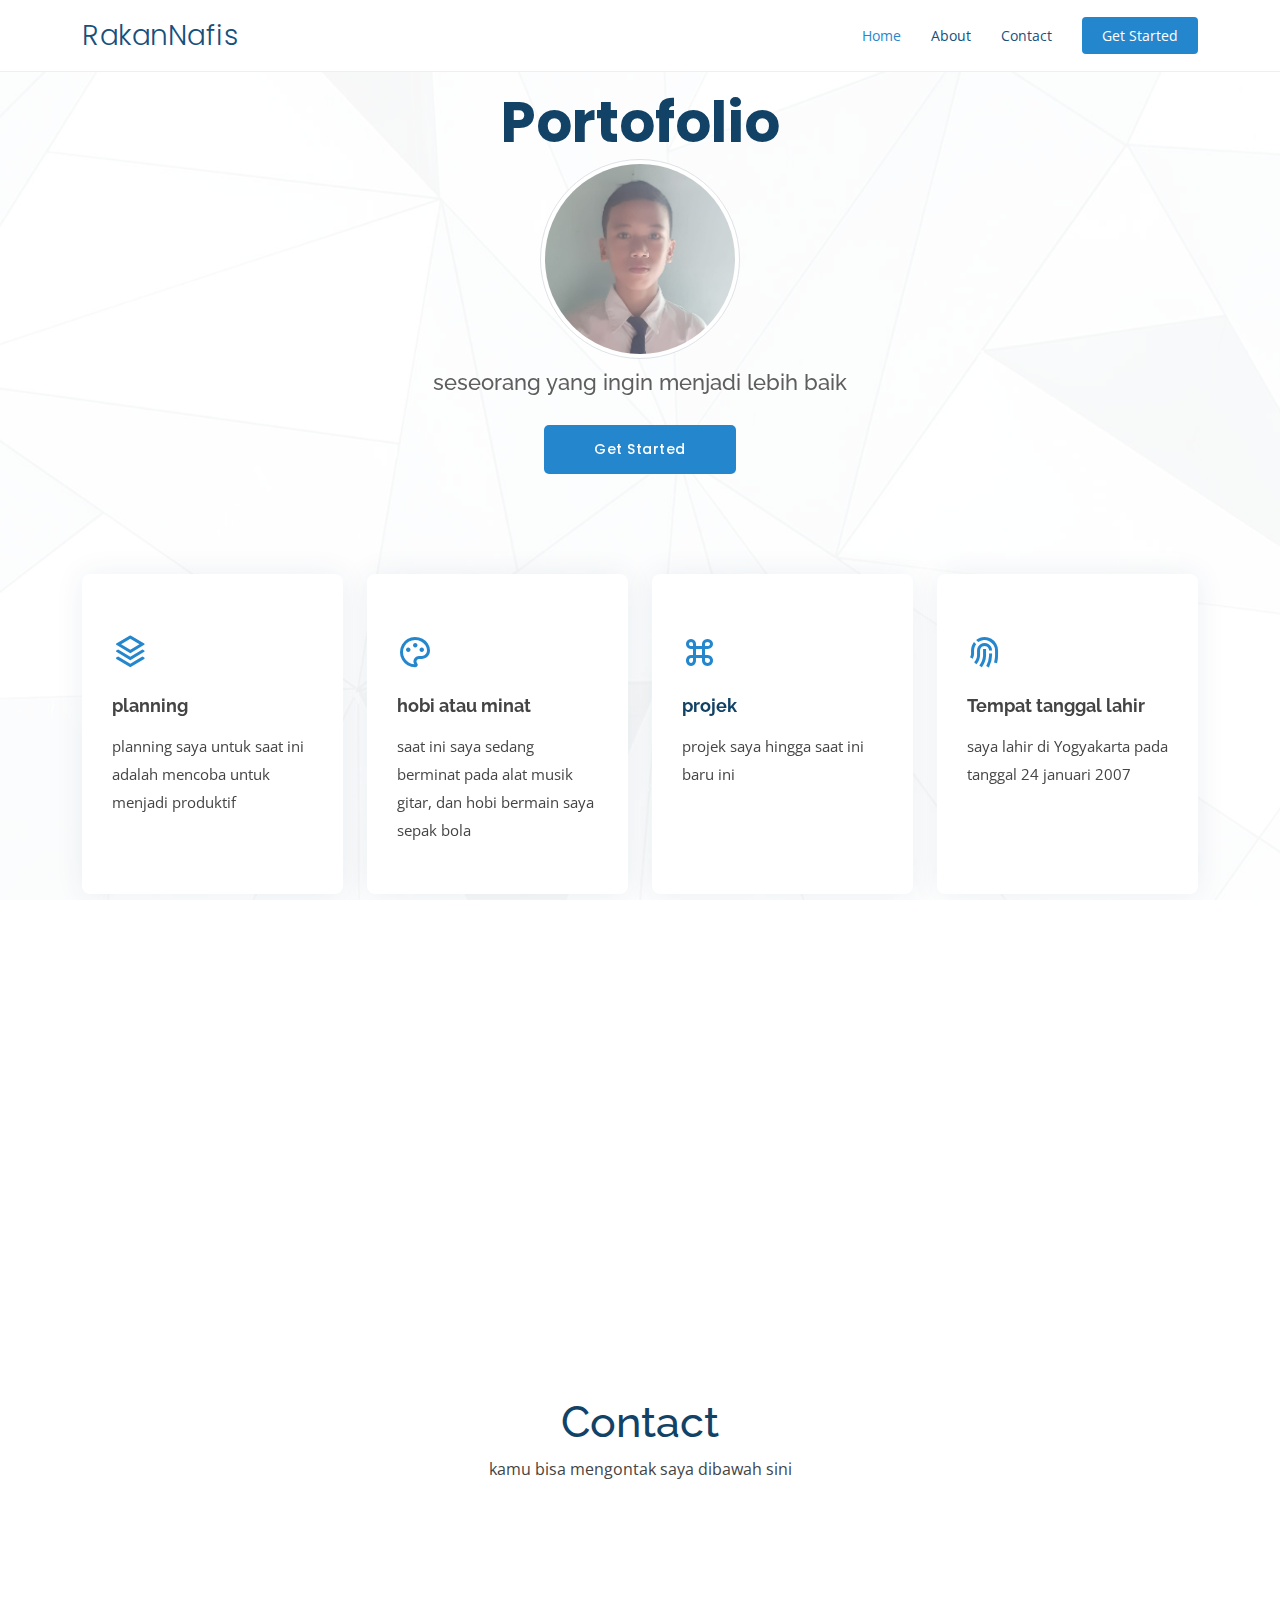
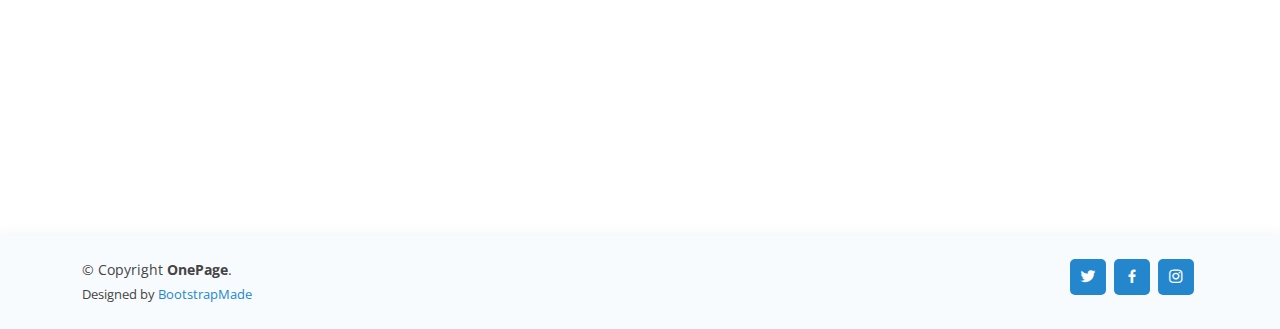
<file: index.html>
<!DOCTYPE html>
<html lang="en">

<head>
  <meta charset="utf-8">
  <meta content="width=device-width, initial-scale=1.0" name="viewport">

  <title>OnePage Bootstrap Template - Index</title>
  <meta content="" name="description">
  <meta content="" name="keywords">

  <!-- Favicons -->
  <link href="assets/img/favicon.png" rel="icon">
  <link href="assets/img/apple-touch-icon.png" rel="apple-touch-icon">

  <!-- Google Fonts -->
  <link href="https://fonts.googleapis.com/css?family=Open+Sans:300,300i,400,400i,600,600i,700,700i|Raleway:300,300i,400,400i,500,500i,600,600i,700,700i|Poppins:300,300i,400,400i,500,500i,600,600i,700,700i" rel="stylesheet">

  <!-- Vendor CSS Files -->
  <link href="assets/vendor/aos/aos.css" rel="stylesheet">
  <link href="assets/vendor/bootstrap/css/bootstrap.min.css" rel="stylesheet">
  <link href="assets/vendor/bootstrap-icons/bootstrap-icons.css" rel="stylesheet">
  <link href="assets/vendor/boxicons/css/boxicons.min.css" rel="stylesheet">
  <link href="assets/vendor/glightbox/css/glightbox.min.css" rel="stylesheet">
  <link href="assets/vendor/remixicon/remixicon.css" rel="stylesheet">
  <link href="assets/vendor/swiper/swiper-bundle.min.css" rel="stylesheet">

  <!-- Template Main CSS File -->
  <link href="assets/css/style.css" rel="stylesheet">

  <!-- =======================================================
  * Template Name: OnePage - v4.10.0
  * Template URL: https://bootstrapmade.com/onepage-multipurpose-bootstrap-template/
  * Author: BootstrapMade.com
  * License: https://bootstrapmade.com/license/
  ======================================================== -->
</head>

<body>

  <!-- ======= Header ======= -->
  <header id="header" class="fixed-top">
    <div class="container d-flex align-items-center justify-content-between">

      <h1 class="logo"><a href="index.html">RakanNafis</a></h1>
      <!-- Uncomment below if you prefer to use an image logo -->
      <!-- <a href="index.html" class="logo"><img src="assets/img/logo.png" alt="" class="img-fluid"></a>-->

      <nav id="navbar" class="navbar">
        <ul>
          <li><a class="nav-link scrollto active" href="#hero">Home</a></li>
          <li><a class="nav-link scrollto" href="#about">About</a></li>
          <li><a class="nav-link scrollto" href="#contact">Contact</a></li>
          <li><a class="getstarted scrollto" href="#about">Get Started</a></li>
        </ul>
        <i class="bi bi-list mobile-nav-toggle"></i>
      </nav><!-- .navbar -->

    </div>
  </header><!-- End Header -->

  <!-- ======= Hero Section ======= -->
  <section id="hero" class="d-flex align-items-center">
    <div class="container position-relative" data-aos="fade-up" data-aos-delay="100">
      <div class="row justify-content-center">
        <div class="col-xl-7 col-lg-9 text-center">
          <h1>Portofolio</h1>
          <img src="napis.img" alt="" width="200px" class="rounded-circle img-thumbnail" oncontextmenu="return false">
          <h2>seseorang yang ingin menjadi lebih baik</h2>
        </div>
      </div>
      <div class="text-center">
        <a href="#about" class="btn-get-started scrollto">Get Started</a>
      </div>

      <div class="row icon-boxes">
        <div class="col-md-6 col-lg-3 d-flex align-items-stretch mb-5 mb-lg-0" data-aos="zoom-in" data-aos-delay="200">
          <div class="icon-box">
            <div class="icon"><i class="ri-stack-line"></i></div>
            <h4 class="title">planning </h4>
            <p class="description">planning saya untuk saat ini adalah mencoba untuk menjadi produktif</p>
          </div>
        </div>

        <div class="col-md-6 col-lg-3 d-flex align-items-stretch mb-5 mb-lg-0" data-aos="zoom-in" data-aos-delay="300">
          <div class="icon-box">
            <div class="icon"><i class="ri-palette-line"></i></div>
            <h4 class="title">hobi atau minat</h4>
            <p class="description">saat ini saya sedang berminat pada alat musik gitar, dan hobi bermain saya sepak bola </p>
          </div>
        </div>

        <div class="col-md-6 col-lg-3 d-flex align-items-stretch mb-5 mb-lg-0" data-aos="zoom-in" data-aos-delay="400">
          <div class="icon-box">
            <div class="icon"><i class="ri-command-line"></i></div>
            <h4 class="title"><a href="napistes.000webhostapp.com">projek</a></h4>
            <p class="description">projek saya hingga saat ini baru ini</p>
          </div>
        </div>

        <div class="col-md-6 col-lg-3 d-flex align-items-stretch mb-5 mb-lg-0" data-aos="zoom-in" data-aos-delay="500">
          <div class="icon-box">
            <div class="icon"><i class="ri-fingerprint-line"></i></div>
            <h4 class="title">Tempat tanggal lahir</h4>
            <p class="description">saya lahir di Yogyakarta pada tanggal 24 januari 2007</p>
          </div>
        </div>

      </div>
    </div>
  </section><!-- End Hero -->

  <main id="main">

    <!-- ======= About Section ======= -->
    <section id="about" class="about">
      <div class="container" data-aos="fade-up">

        <div class="section-title">
          <h2>About Me</h2>
          <p>berisi tentang saya dan apapun yang berhubungan dengan saya </p>
        </div>

        <div class="row content">
          <div class="col-lg-6">
            <p>
              Riwayat pendidikan sekolah yang sudah lulus
            </p>
            <ul>
              <li><i class="ri-check-double-line"></i> TK ABA Mekar Insani</li>
              <li><i class="ri-check-double-line"></i> SD Muhamaddiyah Ambarbinangun</li>
              <li><i class="ri-check-double-line"></i> SMP Negeri 7 Yogyakarta</li>
            </ul>
          </div>
          <div class="col-lg-6 pt-4 pt-lg-0">
            <p>
              Nama lengkap saya Rakan Nafis Alwani. bercita cita ingin menjadi seorang pengusaha sukses, saya saat ini hanya ingin membahagiakan kedua orang tua 
            </p>
           
          </div>
        </div>

      </div>
    </section><!-- End About Section -->

    <!-- contact -->
    
    <section id="contact" class="contact">

        <div class="contactnafis">
            <h1>Contact </h1>
            <p>kamu bisa mengontak saya dibawah sini</p>
        </div>

        <div class="container" data-aos="fade-up">
            <div class="col-lg-4">
              <div class="info">
                <div class="address">
                  <i class="bi bi-geo-alt"></i>
                  <h4>Lokasi:</h4>
                  <p>soragan RT 03, ngestiharjo, kasihan, bantul, yogyakarta</p>
                </div>
  
                <div class="email">
                  <i class="bi bi-envelope"></i>
                  <h4>Email:</h4>
                  <p>gantengrakan15@gmail.com</p>
                </div>
  
                <div class="phone">
                  <i class="bi bi-phone"></i>
                  <h4>NO telpon:</h4>
                  <p>0895392167917</p>
                </div>
  
              </div>
  
            </div>
  
            <div class="col-lg-8 mt-5 mt-lg-0">
  
             
  
            </div>
  
          </div>
  
        </div>
      </section>


       <!-- ======= Footer ======= -->
  <footer id="footer">

 

    <div class="container d-md-flex py-4">

      <div class="me-md-auto text-center text-md-start">
        <div class="copyright">
          &copy; Copyright <strong><span>OnePage</span></strong>.
        </div>
        <div class="credits">
          <!-- All the links in the footer should remain intact. -->
          <!-- You can delete the links only if you purchased the pro version. -->
          <!-- Licensing information: https://bootstrapmade.com/license/ -->
          <!-- Purchase the pro version with working PHP/AJAX contact form: https://bootstrapmade.com/onepage-multipurpose-bootstrap-template/ -->
          Designed by <a href="https://bootstrapmade.com/">BootstrapMade</a>
        </div>
      </div>
      <div class="social-links text-center text-md-right pt-3 pt-md-0">
        <a href="#" class="twitter"><i class="bx bxl-twitter"></i></a>
        <a href="https://www.facebook.com/rakan.n.alwani" target="_blank" class="facebook"><i class="bx bxl-facebook"></i></a>
        <a href="https://www.instagram.com/noplikz/?hl=id" target="_blank" class="instagram"><i class="bx bxl-instagram"></i></a>
        
      </div>
    </div>
  </footer><!-- End Footer -->
    

  <div id="preloader"></div>
  <a href="#" class="back-to-top d-flex align-items-center justify-content-center"><i class="bi bi-arrow-up-short"></i></a>

  <!-- Vendor JS Files -->
  <script src="assets/vendor/purecounter/purecounter_vanilla.js"></script>
  <script src="assets/vendor/aos/aos.js"></script>
  <script src="assets/vendor/bootstrap/js/bootstrap.bundle.min.js"></script>
  <script src="assets/vendor/glightbox/js/glightbox.min.js"></script>
  <script src="assets/vendor/isotope-layout/isotope.pkgd.min.js"></script>
  <script src="assets/vendor/swiper/swiper-bundle.min.js"></script>
  <script src="assets/vendor/php-email-form/validate.js"></script>

  <!-- Template Main JS File -->
  <script src="assets/js/main.js"></script>

</body>

</html>
</file>
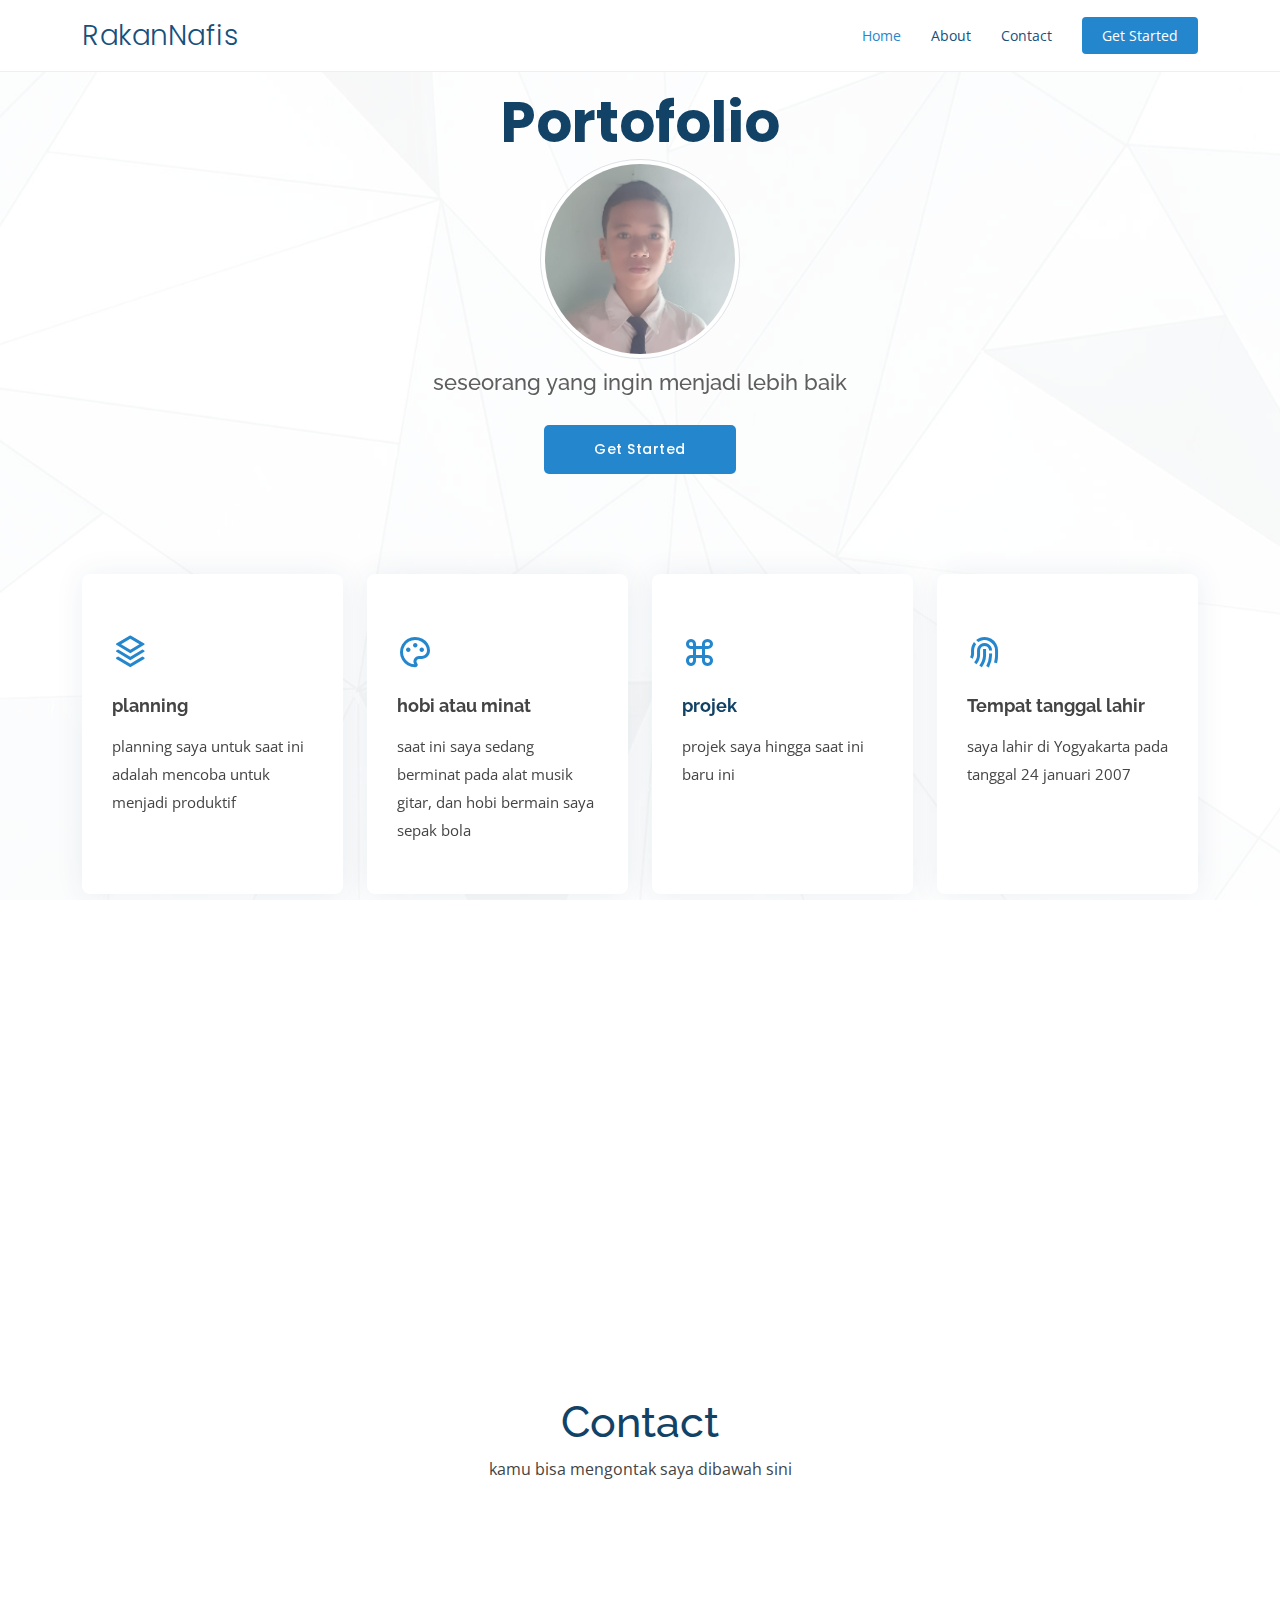
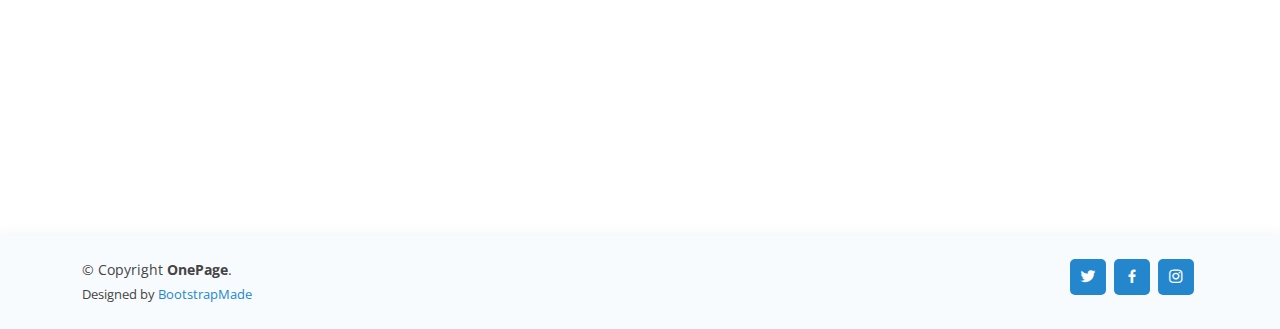
<file: tes.html>
<!DOCTYPE html>
<html lang="en">

<head>
  <meta charset="utf-8">
  <meta content="width=device-width, initial-scale=1.0" name="viewport">

  <title>OnePage Bootstrap Template - Index</title>
  <meta content="" name="description">
  <meta content="" name="keywords">

  <!-- Favicons -->
  <link href="assets/img/favicon.png" rel="icon">
  <link href="assets/img/apple-touch-icon.png" rel="apple-touch-icon">

  <!-- Google Fonts -->
  <link href="https://fonts.googleapis.com/css?family=Open+Sans:300,300i,400,400i,600,600i,700,700i|Raleway:300,300i,400,400i,500,500i,600,600i,700,700i|Poppins:300,300i,400,400i,500,500i,600,600i,700,700i" rel="stylesheet">

  <!-- Vendor CSS Files -->
  <link href="assets/vendor/aos/aos.css" rel="stylesheet">
  <link href="assets/vendor/bootstrap/css/bootstrap.min.css" rel="stylesheet">
  <link href="assets/vendor/bootstrap-icons/bootstrap-icons.css" rel="stylesheet">
  <link href="assets/vendor/boxicons/css/boxicons.min.css" rel="stylesheet">
  <link href="assets/vendor/glightbox/css/glightbox.min.css" rel="stylesheet">
  <link href="assets/vendor/remixicon/remixicon.css" rel="stylesheet">
  <link href="assets/vendor/swiper/swiper-bundle.min.css" rel="stylesheet">

  <!-- Template Main CSS File -->
  <link href="assets/css/style.css" rel="stylesheet">

  <!-- =======================================================
  * Template Name: OnePage - v4.10.0
  * Template URL: https://bootstrapmade.com/onepage-multipurpose-bootstrap-template/
  * Author: BootstrapMade.com
  * License: https://bootstrapmade.com/license/
  ======================================================== -->
</head>

<body>

  <!-- ======= Header ======= -->
  <header id="header" class="fixed-top">
    <div class="container d-flex align-items-center justify-content-between">

      <h1 class="logo"><a href="index.html">RakanNafis</a></h1>
      <!-- Uncomment below if you prefer to use an image logo -->
      <!-- <a href="index.html" class="logo"><img src="assets/img/logo.png" alt="" class="img-fluid"></a>-->

      <nav id="navbar" class="navbar">
        <ul>
          <li><a class="nav-link scrollto active" href="#hero">Home</a></li>
          <li><a class="nav-link scrollto" href="#about">About</a></li>
          <li><a class="nav-link scrollto" href="#contact">Contact</a></li>
          <li><a class="getstarted scrollto" href="#about">Get Started</a></li>
        </ul>
        <i class="bi bi-list mobile-nav-toggle"></i>
      </nav><!-- .navbar -->

    </div>
  </header><!-- End Header -->

  <!-- ======= Hero Section ======= -->
  <section id="hero" class="d-flex align-items-center">
    <div class="container position-relative" data-aos="fade-up" data-aos-delay="100">
      <div class="row justify-content-center">
        <div class="col-xl-7 col-lg-9 text-center">
          <h1>Portofolio</h1>
          <img src="napis.img" alt="" width="200px" class="rounded-circle img-thumbnail" oncontextmenu="return false">
          <h2>seseorang yang ingin menjadi lebih baik</h2>
        </div>
      </div>
      <div class="text-center">
        <a href="#about" class="btn-get-started scrollto">Get Started</a>
      </div>

      <div class="row icon-boxes">
        <div class="col-md-6 col-lg-3 d-flex align-items-stretch mb-5 mb-lg-0" data-aos="zoom-in" data-aos-delay="200">
          <div class="icon-box">
            <div class="icon"><i class="ri-stack-line"></i></div>
            <h4 class="title">planning </h4>
            <p class="description">planning saya untuk saat ini adalah mencoba untuk menjadi produktif</p>
          </div>
        </div>

        <div class="col-md-6 col-lg-3 d-flex align-items-stretch mb-5 mb-lg-0" data-aos="zoom-in" data-aos-delay="300">
          <div class="icon-box">
            <div class="icon"><i class="ri-palette-line"></i></div>
            <h4 class="title">hobi atau minat</h4>
            <p class="description">saat ini saya sedang berminat pada alat musik gitar, dan hobi bermain saya sepak bola </p>
          </div>
        </div>

        <div class="col-md-6 col-lg-3 d-flex align-items-stretch mb-5 mb-lg-0" data-aos="zoom-in" data-aos-delay="400">
          <div class="icon-box">
            <div class="icon"><i class="ri-command-line"></i></div>
            <h4 class="title"><a href="napistes.000webhostapp.com">projek</a></h4>
            <p class="description">projek saya hingga saat ini baru ini</p>
          </div>
        </div>

        <div class="col-md-6 col-lg-3 d-flex align-items-stretch mb-5 mb-lg-0" data-aos="zoom-in" data-aos-delay="500">
          <div class="icon-box">
            <div class="icon"><i class="ri-fingerprint-line"></i></div>
            <h4 class="title">Tempat tanggal lahir</h4>
            <p class="description">saya lahir di Yogyakarta pada tanggal 24 januari 2007</p>
          </div>
        </div>

      </div>
    </div>
  </section><!-- End Hero -->

  <main id="main">

    <!-- ======= About Section ======= -->
    <section id="about" class="about">
      <div class="container" data-aos="fade-up">

        <div class="section-title">
          <h2>About Me</h2>
          <p>berisi tentang saya dan apapun yang berhubungan dengan saya </p>
        </div>

        <div class="row content">
          <div class="col-lg-6">
            <p>
              Riwayat pendidikan sekolah yang sudah lulus
            </p>
            <ul>
              <li><i class="ri-check-double-line"></i> TK ABA Mekar Insani</li>
              <li><i class="ri-check-double-line"></i> SD Muhamaddiyah Ambarbinangun</li>
              <li><i class="ri-check-double-line"></i> SMP Negeri 7 Yogyakarta</li>
            </ul>
          </div>
          <div class="col-lg-6 pt-4 pt-lg-0">
            <p>
              Nama lengkap saya Rakan Nafis Alwani. bercita cita ingin menjadi seorang pengusaha sukses, saya saat ini hanya ingin membahagiakan kedua orang tua 
            </p>
           
          </div>
        </div>

      </div>
    </section><!-- End About Section -->

    <!-- contact -->
    
    <section id="contact" class="contact">

        <div class="contactnafis">
            <h1>Contact </h1>
            <p>kamu bisa mengontak saya dibawah sini</p>
        </div>

        <div class="container" data-aos="fade-up">
            <div class="col-lg-4">
              <div class="info">
                <div class="address">
                  <i class="bi bi-geo-alt"></i>
                  <h4>Lokasi:</h4>
                  <p>soragan RT 03, ngestiharjo, kasihan, bantul, yogyakarta</p>
                </div>
  
                <div class="email">
                  <i class="bi bi-envelope"></i>
                  <h4>Email:</h4>
                  <p>gantengrakan15@gmail.com</p>
                </div>
  
                <div class="phone">
                  <i class="bi bi-phone"></i>
                  <h4>NO telpon:</h4>
                  <p>0895392167917</p>
                </div>
  
              </div>
  
            </div>
  
            <div class="col-lg-8 mt-5 mt-lg-0">
  
             
  
            </div>
  
          </div>
  
        </div>
      </section>


       <!-- ======= Footer ======= -->
  <footer id="footer">

 

    <div class="container d-md-flex py-4">

      <div class="me-md-auto text-center text-md-start">
        <div class="copyright">
          &copy; Copyright <strong><span>OnePage</span></strong>.
        </div>
        <div class="credits">
          <!-- All the links in the footer should remain intact. -->
          <!-- You can delete the links only if you purchased the pro version. -->
          <!-- Licensing information: https://bootstrapmade.com/license/ -->
          <!-- Purchase the pro version with working PHP/AJAX contact form: https://bootstrapmade.com/onepage-multipurpose-bootstrap-template/ -->
          Designed by <a href="https://bootstrapmade.com/">BootstrapMade</a>
        </div>
      </div>
      <div class="social-links text-center text-md-right pt-3 pt-md-0">
        <a href="#" class="twitter"><i class="bx bxl-twitter"></i></a>
        <a href="https://www.facebook.com/rakan.n.alwani" target="_blank" class="facebook"><i class="bx bxl-facebook"></i></a>
        <a href="https://www.instagram.com/noplikz/?hl=id" target="_blank" class="instagram"><i class="bx bxl-instagram"></i></a>
        
      </div>
    </div>
  </footer><!-- End Footer -->
    

  <div id="preloader"></div>
  <a href="#" class="back-to-top d-flex align-items-center justify-content-center"><i class="bi bi-arrow-up-short"></i></a>

  <!-- Vendor JS Files -->
  <script src="assets/vendor/purecounter/purecounter_vanilla.js"></script>
  <script src="assets/vendor/aos/aos.js"></script>
  <script src="assets/vendor/bootstrap/js/bootstrap.bundle.min.js"></script>
  <script src="assets/vendor/glightbox/js/glightbox.min.js"></script>
  <script src="assets/vendor/isotope-layout/isotope.pkgd.min.js"></script>
  <script src="assets/vendor/swiper/swiper-bundle.min.js"></script>
  <script src="assets/vendor/php-email-form/validate.js"></script>

  <!-- Template Main JS File -->
  <script src="assets/js/main.js"></script>

</body>

</html>
</file>
<file: assets/css/style.css>
/**
* Template Name: OnePage - v4.10.0
* Template URL: https://bootstrapmade.com/onepage-multipurpose-bootstrap-template/
* Author: BootstrapMade.com
* License: https://bootstrapmade.com/license/
*/

/*--------------------------------------------------------------
# General
--------------------------------------------------------------*/
body {
  font-family: "Open Sans", sans-serif;
  color: #444444;
}

a {
  color: #2487ce;
  text-decoration: none;
}

a:hover {
  color: #469fdf;
  text-decoration: none;
}

h1,
h2,
h3,
h4,
h5,
h6 {
  font-family: "Raleway", sans-serif;
}

/*--------------------------------------------------------------
# Back to top button
--------------------------------------------------------------*/
.back-to-top {
  position: fixed;
  visibility: hidden;
  opacity: 0;
  right: 15px;
  bottom: 15px;
  z-index: 996;
  background: #2487ce;
  width: 40px;
  height: 40px;
  border-radius: 4px;
  transition: all 0.4s;
}

.back-to-top i {
  font-size: 28px;
  color: #fff;
  line-height: 0;
}

.back-to-top:hover {
  background: #3e9bdd;
  color: #fff;
}

.back-to-top.active {
  visibility: visible;
  opacity: 1;
}

/*--------------------------------------------------------------
# Preloader
--------------------------------------------------------------*/
#preloader {
  position: fixed;
  top: 0;
  left: 0;
  right: 0;
  bottom: 0;
  z-index: 9999;
  overflow: hidden;
  background: #fff;
}

#preloader:before {
  content: "";
  position: fixed;
  top: calc(50% - 30px);
  left: calc(50% - 30px);
  border: 6px solid #2487ce;
  border-top-color: #fff;
  border-bottom-color: #fff;
  border-radius: 50%;
  width: 60px;
  height: 60px;
  -webkit-animation: animate-preloader 1s linear infinite;
  animation: animate-preloader 1s linear infinite;
}

@-webkit-keyframes animate-preloader {
  0% {
    transform: rotate(0deg);
  }

  100% {
    transform: rotate(360deg);
  }
}

@keyframes animate-preloader {
  0% {
    transform: rotate(0deg);
  }

  100% {
    transform: rotate(360deg);
  }
}

/*--------------------------------------------------------------
# Disable aos animation delay on mobile devices
--------------------------------------------------------------*/
@media screen and (max-width: 768px) {
  [data-aos-delay] {
    transition-delay: 0 !important;
  }
}

/*--------------------------------------------------------------
# Header
--------------------------------------------------------------*/
#header {
  transition: all 0.5s;
  background: #fff;
  z-index: 997;
  padding: 15px 0;
  border-bottom: 1px solid #e6f2fb;
}

#header.header-scrolled {
  border-color: #fff;
  box-shadow: 0px 2px 15px rgba(18, 66, 101, 0.08);
}

#header .logo {
  font-size: 28px;
  margin: 0;
  padding: 0;
  line-height: 1;
  font-weight: 300;
  letter-spacing: 0.5px;
  font-family: "Poppins", sans-serif;
}

#header .logo a {
  color: #16507b;
}

#header .logo img {
  max-height: 40px;
}

@media (max-width: 992px) {
  #header .logo {
    font-size: 28px;
  }
}

/*--------------------------------------------------------------
# Navigation Menu
--------------------------------------------------------------*/
/**
* Desktop Navigation 
*/
.navbar {
  padding: 0;
}

.navbar ul {
  margin: 0;
  padding: 0;
  display: flex;
  list-style: none;
  align-items: center;
}

.navbar li {
  position: relative;
}

.navbar a,
.navbar a:focus {
  display: flex;
  align-items: center;
  justify-content: space-between;
  padding: 10px 0 10px 30px;
  font-size: 14px;
  color: #16507b;
  white-space: nowrap;
  transition: 0.3s;
}

.navbar a i,
.navbar a:focus i {
  font-size: 12px;
  line-height: 0;
  margin-left: 5px;
}

.navbar a:hover,
.navbar .active,
.navbar .active:focus,
.navbar li:hover>a {
  color: #2487ce;
}

.navbar .getstarted,
.navbar .getstarted:focus {
  background: #2487ce;
  padding: 8px 20px;
  margin-left: 30px;
  border-radius: 4px;
  color: #fff;
}

.navbar .getstarted:hover,
.navbar .getstarted:focus:hover {
  color: #fff;
  background: #3194db;
}

.navbar .dropdown ul {
  display: block;
  position: absolute;
  left: 14px;
  top: calc(100% + 30px);
  margin: 0;
  padding: 10px 0;
  z-index: 99;
  opacity: 0;
  visibility: hidden;
  background: #fff;
  box-shadow: 0px 0px 30px rgba(127, 137, 161, 0.25);
  transition: 0.3s;
  border-radius: 4px;
}

.navbar .dropdown ul li {
  min-width: 200px;
}

.navbar .dropdown ul a {
  padding: 10px 20px;
  text-transform: none;
}

.navbar .dropdown ul a i {
  font-size: 12px;
}

.navbar .dropdown ul a:hover,
.navbar .dropdown ul .active:hover,
.navbar .dropdown ul li:hover>a {
  color: #2487ce;
}

.navbar .dropdown:hover>ul {
  opacity: 1;
  top: 100%;
  visibility: visible;
}

.navbar .dropdown .dropdown ul {
  top: 0;
  left: calc(100% - 30px);
  visibility: hidden;
}

.navbar .dropdown .dropdown:hover>ul {
  opacity: 1;
  top: 0;
  left: 100%;
  visibility: visible;
}

@media (max-width: 1366px) {
  .navbar .dropdown .dropdown ul {
    left: -90%;
  }

  .navbar .dropdown .dropdown:hover>ul {
    left: -100%;
  }
}

/**
* Mobile Navigation 
*/
.mobile-nav-toggle {
  color: #124265;
  font-size: 28px;
  cursor: pointer;
  display: none;
  line-height: 0;
  transition: 0.5s;
}

.mobile-nav-toggle.bi-x {
  color: #fff;
}

@media (max-width: 991px) {
  .mobile-nav-toggle {
    display: block;
  }

  .navbar ul {
    display: none;
  }
}

.navbar-mobile {
  position: fixed;
  overflow: hidden;
  top: 0;
  right: 0;
  left: 0;
  bottom: 0;
  background: rgba(10, 38, 58, 0.9);
  transition: 0.3s;
  z-index: 999;
}

.navbar-mobile .mobile-nav-toggle {
  position: absolute;
  top: 15px;
  right: 15px;
}

.navbar-mobile ul {
  display: block;
  position: absolute;
  top: 55px;
  right: 15px;
  bottom: 15px;
  left: 15px;
  padding: 10px 0;
  background-color: #fff;
  overflow-y: auto;
  transition: 0.3s;
}

.navbar-mobile a,
.navbar-mobile a:focus {
  padding: 10px 20px;
  font-size: 15px;
  color: #124265;
}

.navbar-mobile a:hover,
.navbar-mobile .active,
.navbar-mobile li:hover>a {
  color: #2487ce;
}

.navbar-mobile .getstarted,
.navbar-mobile .getstarted:focus {
  margin: 15px;
}

.navbar-mobile .dropdown ul {
  position: static;
  display: none;
  margin: 10px 20px;
  padding: 10px 0;
  z-index: 99;
  opacity: 1;
  visibility: visible;
  background: #fff;
  box-shadow: 0px 0px 30px rgba(127, 137, 161, 0.25);
}

.navbar-mobile .dropdown ul li {
  min-width: 200px;
}

.navbar-mobile .dropdown ul a {
  padding: 10px 20px;
}

.navbar-mobile .dropdown ul a i {
  font-size: 12px;
}

.navbar-mobile .dropdown ul a:hover,
.navbar-mobile .dropdown ul .active:hover,
.navbar-mobile .dropdown ul li:hover>a {
  color: #2487ce;
}

.navbar-mobile .dropdown>.dropdown-active {
  display: block;
}

/*--------------------------------------------------------------
# Hero Section
--------------------------------------------------------------*/
#hero {
  width: 100%;
  height: 100vh;
  position: relative;
  background: url("../img/hero-bg.jpg") top center;
  background-size: cover;
  position: relative;
}

#hero:before {
  content: "";
  background: rgba(255, 255, 255, 0.8);
  position: absolute;
  bottom: 0;
  top: 0;
  left: 0;
  right: 0;
}

#hero .container {
  padding-top: 80px;
}

#hero h1 {
  margin: 0;
  font-size: 56px;
  font-weight: 700;
  line-height: 72px;
  color: #124265;
  font-family: "Poppins", sans-serif;
}

#hero h2 {
  color: #5e5e5e;
  margin: 10px 0 0 0;
  font-size: 22px;
}

#hero .btn-get-started {
  font-family: "Poppins", sans-serif;
  font-weight: 500;
  font-size: 14px;
  letter-spacing: 0.5px;
  display: inline-block;
  padding: 14px 50px;
  border-radius: 5px;
  transition: 0.5s;
  margin-top: 30px;
  color: #fff;
  background: #2487ce;
}

#hero .btn-get-started:hover {
  background: #3194db;
}

#hero .icon-boxes {
  margin-top: 100px;
}

#hero .icon-box {
  padding: 50px 30px;
  position: relative;
  overflow: hidden;
  background: #fff;
  box-shadow: 0 0 29px 0 rgba(18, 66, 101, 0.08);
  transition: all 0.3s ease-in-out;
  border-radius: 8px;
  z-index: 1;
}

#hero .icon-box .title {
  font-weight: 700;
  margin-bottom: 15px;
  font-size: 18px;
}

#hero .icon-box .title a {
  color: #124265;
  transition: 0.3s;
}

#hero .icon-box .description {
  font-size: 15px;
  line-height: 28px;
  margin-bottom: 0;
}

#hero .icon-box .icon {
  margin-bottom: 20px;
  padding-top: 10px;
  display: inline-block;
  transition: all 0.3s ease-in-out;
  font-size: 36px;
  line-height: 1;
  color: #2487ce;
}

#hero .icon-box:hover {
  transform: scale(1.08);
}

#hero .icon-box:hover .title a {
  color: #2487ce;
}

@media (min-width: 1024px) {
  #hero {
    background-attachment: fixed;
  }
}

@media (max-height: 800px) {
  #hero {
    height: auto;
  }
}

@media (max-width: 992px) {
  #hero {
    height: auto;
  }

  #hero h1 {
    font-size: 28px;
    line-height: 36px;
  }

  #hero h2 {
    font-size: 18px;
    line-height: 24px;
  }
}

/*--------------------------------------------------------------
# Sections General
--------------------------------------------------------------*/
section {
  padding: 80px 0;
  overflow: hidden;
}

.section-bg {
  background-color: #f8fbfe;
}

.section-title {
  text-align: center;
  padding-bottom: 30px;
}

.section-title h2 {
  font-size: 32px;
  font-weight: bold;
  text-transform: uppercase;
  margin-bottom: 20px;
  padding-bottom: 0;
  color: #124265;
}

.section-title p {
  margin-bottom: 0;
  font-size: 14px;
  color: #919191;
}

/*--------------------------------------------------------------
# About
--------------------------------------------------------------*/
.about .content h3 {
  font-weight: 600;
  font-size: 26px;
}

.about .content ul {
  list-style: none;
  padding: 0;
}

.about .content ul li {
  padding-left: 28px;
  position: relative;
}

.about .content ul li+li {
  margin-top: 10px;
}

.about .content ul i {
  position: absolute;
  left: 0;
  top: 2px;
  font-size: 20px;
  color: #2487ce;
  line-height: 1;
}

.about .content p:last-child {
  margin-bottom: 0;
}

.about .content .btn-learn-more {
  font-family: "Raleway", sans-serif;
  font-weight: 600;
  font-size: 14px;
  letter-spacing: 1px;
  display: inline-block;
  padding: 12px 32px;
  border-radius: 5px;
  transition: 0.3s;
  line-height: 1;
  color: #2487ce;
  -webkit-animation-delay: 0.8s;
  animation-delay: 0.8s;
  margin-top: 6px;
  border: 2px solid #2487ce;
}

.about .content .btn-learn-more:hover {
  background: #2487ce;
  color: #fff;
  text-decoration: none;
}

/*--------------------------------------------------------------
# Counts
--------------------------------------------------------------*/
.counts {
  padding: 60px 0;
}

.counts .count-box {
  width: 100%;
  text-align: center;
}

.counts .count-box span {
  font-size: 48px;
  line-height: 48px;
  display: block;
  font-weight: 700;
  color: #124265;
  margin-left: 80px;
  margin: auto;
}

.counts .count-box p {
  padding: 8px 0 0 0;
  font-family: "Raleway", sans-serif;
  font-weight: 600;
  font-size: 14px;
  color: #1e6ca6;
}

/*--------------------------------------------------------------
# About Video
--------------------------------------------------------------*/
.about-video .content {
  font-size: 15px;
}

.about-video .content h3 {
  font-weight: 700;
  font-size: 24px;
  color: #124265;
}

.about-video .content ul {
  list-style: none;
  padding: 0;
}

.about-video .content ul li {
  padding-bottom: 10px;
  padding-left: 28px;
  position: relative;
}

.about-video .content ul i {
  font-size: 24px;
  color: #2487ce;
  position: absolute;
  left: 0;
  top: -2px;
}

.about-video .content p:last-child {
  margin-bottom: 0;
}

.about-video .play-btn {
  width: 94px;
  height: 94px;
  background: radial-gradient(#2487ce 50%, rgba(36, 135, 206, 0.4) 52%);
  border-radius: 50%;
  display: block;
  position: absolute;
  left: calc(50% - 47px);
  top: calc(50% - 47px);
  overflow: hidden;
}

.about-video .play-btn::after {
  content: "";
  position: absolute;
  left: 50%;
  top: 50%;
  transform: translateX(-40%) translateY(-50%);
  width: 0;
  height: 0;
  border-top: 10px solid transparent;
  border-bottom: 10px solid transparent;
  border-left: 15px solid #fff;
  z-index: 100;
  transition: all 400ms cubic-bezier(0.55, 0.055, 0.675, 0.19);
}

.about-video .play-btn::before {
  content: "";
  position: absolute;
  width: 120px;
  height: 120px;
  -webkit-animation-delay: 0s;
  animation-delay: 0s;
  -webkit-animation: pulsate-btn 2s;
  animation: pulsate-btn 2s;
  -webkit-animation-direction: forwards;
  animation-direction: forwards;
  -webkit-animation-iteration-count: infinite;
  animation-iteration-count: infinite;
  -webkit-animation-timing-function: steps;
  animation-timing-function: steps;
  opacity: 1;
  border-radius: 50%;
  border: 5px solid rgba(36, 135, 206, 0.7);
  top: -15%;
  left: -15%;
  background: rgba(198, 16, 0, 0);
}

.about-video .play-btn:hover::after {
  border-left: 15px solid #2487ce;
  transform: scale(20);
}

.about-video .play-btn:hover::before {
  content: "";
  position: absolute;
  left: 50%;
  top: 50%;
  transform: translateX(-40%) translateY(-50%);
  width: 0;
  height: 0;
  border: none;
  border-top: 10px solid transparent;
  border-bottom: 10px solid transparent;
  border-left: 15px solid #fff;
  z-index: 200;
  -webkit-animation: none;
  animation: none;
  border-radius: 0;
}

@-webkit-keyframes pulsate-btn {
  0% {
    transform: scale(0.6, 0.6);
    opacity: 1;
  }

  100% {
    transform: scale(1, 1);
    opacity: 0;
  }
}

@keyframes pulsate-btn {
  0% {
    transform: scale(0.6, 0.6);
    opacity: 1;
  }

  100% {
    transform: scale(1, 1);
    opacity: 0;
  }
}

/*--------------------------------------------------------------
# Clients
--------------------------------------------------------------*/
.clients {
  padding: 15px 0;
  text-align: center;
}

.clients img {
  max-width: 45%;
  transition: all 0.4s ease-in-out;
  display: inline-block;
  padding: 15px 0;
  filter: grayscale(100);
}

.clients img:hover {
  filter: none;
  transform: scale(1.15);
}

@media (max-width: 768px) {
  .clients img {
    max-width: 40%;
  }
}

/*--------------------------------------------------------------
# Testimonials
--------------------------------------------------------------*/
.testimonials .testimonials-carousel,
.testimonials .testimonials-slider {
  overflow: hidden;
}

.testimonials .testimonial-item {
  box-sizing: content-box;
  text-align: center;
  min-height: 320px;
}

.testimonials .testimonial-item .testimonial-img {
  width: 90px;
  border-radius: 50%;
  margin: 0 auto;
}

.testimonials .testimonial-item h3 {
  font-size: 18px;
  font-weight: bold;
  margin: 10px 0 5px 0;
  color: #111;
}

.testimonials .testimonial-item h4 {
  font-size: 14px;
  color: #999;
  margin: 0;
}

.testimonials .testimonial-item .quote-icon-left,
.testimonials .testimonial-item .quote-icon-right {
  color: #c9e3f5;
  font-size: 26px;
}

.testimonials .testimonial-item .quote-icon-left {
  display: inline-block;
  left: -5px;
  position: relative;
}

.testimonials .testimonial-item .quote-icon-right {
  display: inline-block;
  right: -5px;
  position: relative;
  top: 10px;
}

.testimonials .testimonial-item p {
  font-style: italic;
  margin: 0 15px 15px 15px;
  padding: 20px;
  background: #f3f9fd;
  position: relative;
  margin-bottom: 35px;
  border-radius: 6px;
}

.testimonials .testimonial-item p::after {
  content: "";
  width: 0;
  height: 0;
  border-top: 20px solid #f3f9fd;
  border-right: 20px solid transparent;
  border-left: 20px solid transparent;
  position: absolute;
  bottom: -20px;
  left: calc(50% - 20px);
}

.testimonials .swiper-pagination {
  margin-top: 20px;
  position: relative;
}

.testimonials .swiper-pagination .swiper-pagination-bullet {
  width: 12px;
  height: 12px;
  background-color: #fff;
  opacity: 1;
  border: 1px solid #2487ce;
}

.testimonials .swiper-pagination .swiper-pagination-bullet-active {
  background-color: #2487ce;
}

/*--------------------------------------------------------------
# Services
--------------------------------------------------------------*/
.services .icon-box {
  text-align: center;
  padding: 70px 20px 80px 20px;
  transition: all ease-in-out 0.3s;
  background: #fff;
  box-shadow: 0px 5px 90px 0px rgba(110, 123, 131, 0.05);
}

.services .icon-box .icon {
  margin: 0 auto;
  width: 100px;
  height: 100px;
  display: flex;
  align-items: center;
  justify-content: center;
  transition: ease-in-out 0.3s;
  position: relative;
}

.services .icon-box .icon i {
  font-size: 36px;
  transition: 0.5s;
  position: relative;
}

.services .icon-box .icon svg {
  position: absolute;
  top: 0;
  left: 0;
}

.services .icon-box .icon svg path {
  transition: 0.5s;
  fill: #f5f5f5;
}

.services .icon-box h4 {
  font-weight: 600;
  margin: 10px 0 15px 0;
  font-size: 22px;
}

.services .icon-box h4 a {
  color: #124265;
  transition: ease-in-out 0.3s;
}

.services .icon-box p {
  line-height: 24px;
  font-size: 14px;
  margin-bottom: 0;
}

.services .icon-box:hover {
  border-color: #fff;
  box-shadow: 0px 0 35px 0 rgba(0, 0, 0, 0.08);
}

.services .iconbox-blue i {
  color: #47aeff;
}

.services .iconbox-blue:hover .icon i {
  color: #fff;
}

.services .iconbox-blue:hover .icon path {
  fill: #47aeff;
}

.services .iconbox-orange i {
  color: #ffa76e;
}

.services .iconbox-orange:hover .icon i {
  color: #fff;
}

.services .iconbox-orange:hover .icon path {
  fill: #ffa76e;
}

.services .iconbox-pink i {
  color: #e80368;
}

.services .iconbox-pink:hover .icon i {
  color: #fff;
}

.services .iconbox-pink:hover .icon path {
  fill: #e80368;
}

.services .iconbox-yellow i {
  color: #ffbb2c;
}

.services .iconbox-yellow:hover .icon i {
  color: #fff;
}

.services .iconbox-yellow:hover .icon path {
  fill: #ffbb2c;
}

.services .iconbox-red i {
  color: #ff5828;
}

.services .iconbox-red:hover .icon i {
  color: #fff;
}

.services .iconbox-red:hover .icon path {
  fill: #ff5828;
}

.services .iconbox-teal i {
  color: #11dbcf;
}

.services .iconbox-teal:hover .icon i {
  color: #fff;
}

.services .iconbox-teal:hover .icon path {
  fill: #11dbcf;
}

/*--------------------------------------------------------------
# Cta
--------------------------------------------------------------*/
.cta {
  background: #2487ce;
  background-size: cover;
  padding: 60px 0;
}

.cta h3 {
  color: #fff;
  font-size: 28px;
  font-weight: 700;
}

.cta p {
  color: #fff;
}

.cta .cta-btn {
  font-family: "Raleway", sans-serif;
  font-weight: 600;
  font-size: 14px;
  letter-spacing: 1px;
  display: inline-block;
  padding: 10px 35px;
  border-radius: 5px;
  transition: 0.5s;
  margin-top: 10px;
  border: 2px solid #fff;
  color: #fff;
}

.cta .cta-btn:hover {
  background: #fff;
  color: #2487ce;
}

/*--------------------------------------------------------------
# Portfolio
--------------------------------------------------------------*/
.portfolio .portfolio-item {
  margin-bottom: 30px;
}

.portfolio #portfolio-flters {
  padding: 0;
  margin: 0 auto 35px auto;
  list-style: none;
  text-align: center;
  border-radius: 50px;
  padding: 2px 15px;
}

.portfolio #portfolio-flters li {
  cursor: pointer;
  display: inline-block;
  padding: 10px 15px 8px 15px;
  font-size: 14px;
  font-weight: 600;
  line-height: 1;
  text-transform: uppercase;
  color: #444444;
  margin-bottom: 5px;
  transition: all 0.3s ease-in-out;
}

.portfolio #portfolio-flters li:hover,
.portfolio #portfolio-flters li.filter-active {
  color: #2487ce;
}

.portfolio #portfolio-flters li:last-child {
  margin-right: 0;
}

.portfolio .portfolio-wrap {
  transition: 0.3s;
  position: relative;
  overflow: hidden;
  z-index: 1;
}

.portfolio .portfolio-wrap::before {
  content: "";
  background: rgba(36, 135, 206, 0.6);
  position: absolute;
  left: 30px;
  right: 30px;
  top: 30px;
  bottom: 30px;
  transition: all ease-in-out 0.3s;
  z-index: 2;
  opacity: 0;
}

.portfolio .portfolio-wrap .portfolio-info {
  opacity: 0;
  position: absolute;
  top: 0;
  left: 0;
  right: 0;
  bottom: 0;
  text-align: center;
  z-index: 3;
  transition: all ease-in-out 0.3s;
  display: flex;
  flex-direction: column;
  justify-content: center;
  align-items: center;
}

.portfolio .portfolio-wrap .portfolio-info::before {
  display: block;
  content: "";
  width: 48px;
  height: 48px;
  position: absolute;
  top: 35px;
  left: 35px;
  border-top: 3px solid #fff;
  border-left: 3px solid #fff;
  transition: all 0.5s ease 0s;
  z-index: 9994;
}

.portfolio .portfolio-wrap .portfolio-info::after {
  display: block;
  content: "";
  width: 48px;
  height: 48px;
  position: absolute;
  bottom: 35px;
  right: 35px;
  border-bottom: 3px solid #fff;
  border-right: 3px solid #fff;
  transition: all 0.5s ease 0s;
  z-index: 9994;
}

.portfolio .portfolio-wrap .portfolio-info h4 {
  font-size: 20px;
  color: #fff;
  font-weight: 600;
}

.portfolio .portfolio-wrap .portfolio-info p {
  color: #ffffff;
  font-size: 14px;
  text-transform: uppercase;
  padding: 0;
  margin: 0;
}

.portfolio .portfolio-wrap .portfolio-links {
  text-align: center;
  z-index: 4;
}

.portfolio .portfolio-wrap .portfolio-links a {
  color: rgba(255, 255, 255, 0.6);
  margin: 0 2px;
  font-size: 28px;
  display: inline-block;
  transition: 0.3s;
}

.portfolio .portfolio-wrap .portfolio-links a:hover {
  color: #fff;
}

.portfolio .portfolio-wrap:hover::before {
  top: 0;
  left: 0;
  right: 0;
  bottom: 0;
  opacity: 1;
}

.portfolio .portfolio-wrap:hover .portfolio-info {
  opacity: 1;
}

.portfolio .portfolio-wrap:hover .portfolio-info::before {
  top: 15px;
  left: 15px;
}

.portfolio .portfolio-wrap:hover .portfolio-info::after {
  bottom: 15px;
  right: 15px;
}

/*--------------------------------------------------------------
# Portfolio Details
--------------------------------------------------------------*/
.portfolio-details {
  padding-top: 40px;
}

.portfolio-details .portfolio-details-slider img {
  width: 100%;
}

.portfolio-details .portfolio-details-slider .swiper-pagination {
  margin-top: 20px;
  position: relative;
}

.portfolio-details .portfolio-details-slider .swiper-pagination .swiper-pagination-bullet {
  width: 12px;
  height: 12px;
  background-color: #fff;
  opacity: 1;
  border: 1px solid #2487ce;
}

.portfolio-details .portfolio-details-slider .swiper-pagination .swiper-pagination-bullet-active {
  background-color: #2487ce;
}

.portfolio-details .portfolio-info {
  padding: 30px;
  box-shadow: 0px 0 30px rgba(18, 66, 101, 0.08);
}

.portfolio-details .portfolio-info h3 {
  font-size: 22px;
  font-weight: 700;
  margin-bottom: 20px;
  padding-bottom: 20px;
  border-bottom: 1px solid #eee;
}

.portfolio-details .portfolio-info ul {
  list-style: none;
  padding: 0;
  font-size: 15px;
}

.portfolio-details .portfolio-info ul li+li {
  margin-top: 10px;
}

.portfolio-details .portfolio-description {
  padding-top: 30px;
}

.portfolio-details .portfolio-description h2 {
  font-size: 26px;
  font-weight: 700;
  margin-bottom: 20px;
}

.portfolio-details .portfolio-description p {
  padding: 0;
}

/*--------------------------------------------------------------
# Team
--------------------------------------------------------------*/
.team .member {
  margin-bottom: 20px;
  overflow: hidden;
  text-align: center;
  border-radius: 4px;
  background: #fff;
  box-shadow: 0px 2px 15px rgba(18, 66, 101, 0.08);
}

.team .member .member-img {
  position: relative;
  overflow: hidden;
}

.team .member .social {
  position: absolute;
  left: 0;
  bottom: 0;
  right: 0;
  height: 40px;
  opacity: 0;
  transition: ease-in-out 0.3s;
  text-align: center;
  background: rgba(255, 255, 255, 0.85);
  display: inline-flex;
  align-items: center;
  justify-content: center;
}

.team .member .social a {
  transition: color 0.3s;
  color: #124265;
  margin: 0 10px;
  display: inline-block;
}

.team .member .social a:hover {
  color: #2487ce;
}

.team .member .social i {
  font-size: 18px;
  margin: 0 2px;
  line-height: 0;
}

.team .member .member-info {
  padding: 25px 15px;
}

.team .member .member-info h4 {
  font-weight: 700;
  margin-bottom: 5px;
  font-size: 18px;
  color: #124265;
}

.team .member .member-info span {
  display: block;
  font-size: 13px;
  font-weight: 400;
  color: #aaaaaa;
}

.team .member .member-info p {
  font-style: italic;
  font-size: 14px;
  line-height: 26px;
  color: #777777;
}

.team .member:hover .social {
  opacity: 1;
}

/*--------------------------------------------------------------
# Pricing
--------------------------------------------------------------*/
.pricing .box {
  padding: 40px 20px;
  text-align: center;
  border-radius: 8px;
  position: relative;
  overflow: hidden;
  background: #fefefe;
  box-shadow: 0px 5px 90px 0px rgba(110, 123, 131, 0.1);
}

.pricing .box h3 {
  font-weight: 400;
  padding: 15px;
  font-size: 18px;
  text-transform: uppercase;
  font-weight: 600;
  color: #124265;
}

.pricing .box h4 {
  font-size: 42px;
  color: #2487ce;
  font-weight: 500;
  font-family: "Open Sans", sans-serif;
  margin-bottom: 20px;
}

.pricing .box h4 sup {
  font-size: 20px;
  top: -15px;
  left: -3px;
}

.pricing .box h4 span {
  color: #bababa;
  font-size: 16px;
  font-weight: 300;
}

.pricing .box ul {
  padding: 0;
  list-style: none;
  color: #124265;
  text-align: center;
  line-height: 20px;
  font-size: 14px;
}

.pricing .box ul li {
  padding-bottom: 16px;
}

.pricing .box ul .na {
  color: #ccc;
  text-decoration: line-through;
}

.pricing .box .btn-wrap {
  padding: 15px;
  text-align: center;
}

.pricing .box .btn-buy {
  display: inline-block;
  padding: 10px 40px;
  border-radius: 4px;
  color: #2487ce;
  transition: none;
  font-size: 14px;
  font-weight: 400;
  font-family: "Raleway", sans-serif;
  font-weight: 600;
  transition: 0.3s;
  border: 2px solid #2487ce;
}

.pricing .box .btn-buy:hover {
  background: #2487ce;
  color: #fff;
}

.pricing .featured {
  background: #2487ce;
}

.pricing .featured h3,
.pricing .featured h4,
.pricing .featured h4 span,
.pricing .featured ul,
.pricing .featured ul .na {
  color: #fff;
}

.pricing .featured .btn-wrap {
  padding: 15px;
  text-align: center;
}

.pricing .featured .btn-buy {
  color: #fff;
  border: 2px solid #fff;
}

.pricing .featured .btn-buy:hover {
  background: #fff;
  color: #2487ce;
}

/*--------------------------------------------------------------
# Frequently Asked Questions
--------------------------------------------------------------*/
.faq .faq-list {
  padding: 0 100px;
}

.faq .faq-list ul {
  padding: 0;
  list-style: none;
}

.faq .faq-list li+li {
  margin-top: 15px;
}

.faq .faq-list li {
  padding: 20px;
  background: #fff;
  border-radius: 4px;
  position: relative;
}

.faq .faq-list a {
  display: block;
  position: relative;
  font-family: "Poppins", sans-serif;
  font-size: 16px;
  line-height: 24px;
  font-weight: 500;
  padding: 0 30px;
  outline: none;
  cursor: pointer;
}

.faq .faq-list .icon-help {
  font-size: 24px;
  position: absolute;
  right: 0;
  left: 20px;
  color: #87c1ea;
}

.faq .faq-list .icon-show,
.faq .faq-list .icon-close {
  font-size: 24px;
  position: absolute;
  right: 0;
  top: 0;
}

.faq .faq-list p {
  margin-bottom: 0;
  padding: 10px 0 0 0;
}

.faq .faq-list .icon-show {
  display: none;
}

.faq .faq-list a.collapsed {
  color: #343a40;
}

.faq .faq-list a.collapsed:hover {
  color: #2487ce;
}

.faq .faq-list a.collapsed .icon-show {
  display: inline-block;
}

.faq .faq-list a.collapsed .icon-close {
  display: none;
}

@media (max-width: 1200px) {
  .faq .faq-list {
    padding: 0;
  }
}

/*--------------------------------------------------------------
# Contact
--------------------------------------------------------------*/
.contact .info {
  width: 100%;
  background: #fff;
}

.contact .info i {
  font-size: 20px;
  color: #2487ce;
  float: left;
  width: 44px;
  height: 44px;
  background: #e3f0fa;
  display: flex;
  justify-content: center;
  align-items: center;
  border-radius: 5px;
  transition: all 0.3s ease-in-out;
}

.contact .info h4 {
  padding: 0 0 0 60px;
  font-size: 22px;
  font-weight: 600;
  margin-bottom: 5px;
  color: #124265;
}

.contact .info p {
  padding: 0 0 0 60px;
  margin-bottom: 0;
  font-size: 14px;
  color: #217bbc;
}

.contact .info .email,
.contact .info .phone {
  margin-top: 40px;
}

.contact .info .email:hover i,
.contact .info .address:hover i,
.contact .info .phone:hover i {
  background: #2487ce;
  color: #fff;
}

.contact .php-email-form {
  width: 100%;
  background: #fff;
}

.contact .php-email-form .form-group {
  padding-bottom: 8px;
}

.contact .php-email-form .error-message {
  display: none;
  color: #fff;
  background: #ed3c0d;
  text-align: left;
  padding: 15px;
  font-weight: 600;
}

.contact .php-email-form .error-message br+br {
  margin-top: 25px;
}

.contact .php-email-form .sent-message {
  display: none;
  color: #fff;
  background: #18d26e;
  text-align: center;
  padding: 15px;
  font-weight: 600;
}

.contact .php-email-form .loading {
  display: none;
  background: #fff;
  text-align: center;
  padding: 15px;
}

.contact .php-email-form .loading:before {
  content: "";
  display: inline-block;
  border-radius: 50%;
  width: 24px;
  height: 24px;
  margin: 0 10px -6px 0;
  border: 3px solid #18d26e;
  border-top-color: #eee;
  -webkit-animation: animate-loading 1s linear infinite;
  animation: animate-loading 1s linear infinite;
}

.contact .php-email-form input,
.contact .php-email-form textarea {
  border-radius: 0;
  box-shadow: none;
  font-size: 14px;
  border-radius: 4px;
}

.contact .php-email-form input:focus,
.contact .php-email-form textarea:focus {
  border-color: #2487ce;
}

.contact .php-email-form input {
  height: 44px;
}

.contact .php-email-form textarea {
  padding: 10px 12px;
}

.contact .php-email-form button[type=submit] {
  background: #2487ce;
  border: 0;
  padding: 10px 30px;
  color: #fff;
  transition: 0.4s;
  border-radius: 4px;
}

.contact .php-email-form button[type=submit]:hover {
  background: #3194db;
}

@-webkit-keyframes animate-loading {
  0% {
    transform: rotate(0deg);
  }

  100% {
    transform: rotate(360deg);
  }
}

@keyframes animate-loading {
  0% {
    transform: rotate(0deg);
  }

  100% {
    transform: rotate(360deg);
  }
}

/*--------------------------------------------------------------
# Breadcrumbs
--------------------------------------------------------------*/
.breadcrumbs {
  padding: 15px 0;
  background: #f8fbfe;
  min-height: 40px;
  margin-top: 72px;
}

@media (max-width: 992px) {
  .breadcrumbs {
    margin-top: 58px;
  }
}

.breadcrumbs h2 {
  font-size: 24px;
  font-weight: 300;
}

.breadcrumbs ol {
  display: flex;
  flex-wrap: wrap;
  list-style: none;
  padding: 0;
  margin: 0;
  font-size: 14px;
}

.breadcrumbs ol li+li {
  padding-left: 10px;
}

.breadcrumbs ol li+li::before {
  display: inline-block;
  padding-right: 10px;
  color: #1a5e90;
  content: "/";
}

@media (max-width: 768px) {
  .breadcrumbs .d-flex {
    display: block !important;
  }

  .breadcrumbs ol {
    display: block;
  }

  .breadcrumbs ol li {
    display: inline-block;
  }
}

/*--------------------------------------------------------------
# Footer
--------------------------------------------------------------*/
#footer {
  color: #444444;
  font-size: 14px;
  background: #f8fbfe;
  box-shadow: 0px 2px 15px rgba(18, 66, 101, 0.08);
}

#footer .footer-top {
  padding: 60px 0 30px 0;
  background: #fff;
}

#footer .footer-top .footer-contact {
  margin-bottom: 30px;
}

#footer .footer-top .footer-contact h3 {
  font-size: 26px;
  margin: 0 0 10px 0;
  padding: 2px 0 2px 0;
  line-height: 1;
  font-weight: 300;
}

#footer .footer-top .footer-contact p {
  font-size: 14px;
  line-height: 24px;
  margin-bottom: 0;
  font-family: "Raleway", sans-serif;
  color: #777777;
}

#footer .footer-top h4 {
  font-size: 16px;
  font-weight: bold;
  color: #124265;
  position: relative;
  padding-bottom: 12px;
}

#footer .footer-top .footer-links {
  margin-bottom: 30px;
}

#footer .footer-top .footer-links ul {
  list-style: none;
  padding: 0;
  margin: 0;
}

#footer .footer-top .footer-links ul i {
  padding-right: 2px;
  color: #2487ce;
  font-size: 18px;
  line-height: 1;
}

#footer .footer-top .footer-links ul li {
  padding: 10px 0;
  display: flex;
  align-items: center;
}

#footer .footer-top .footer-links ul li:first-child {
  padding-top: 0;
}

#footer .footer-top .footer-links ul a {
  color: #777777;
  transition: 0.3s;
  display: inline-block;
  line-height: 1;
}

#footer .footer-top .footer-links ul a:hover {
  text-decoration: none;
  color: #2487ce;
}

#footer .footer-newsletter {
  font-size: 15px;
}

#footer .footer-newsletter h4 {
  font-size: 16px;
  font-weight: bold;
  color: #444444;
  position: relative;
  padding-bottom: 12px;
}

#footer .footer-newsletter form {
  margin-top: 30px;
  background: #fff;
  padding: 6px 10px;
  position: relative;
  border-radius: 5px;
  text-align: left;
  border: 1px solid #cde5f6;
}

#footer .footer-newsletter form input[type=email] {
  border: 0;
  padding: 4px 8px;
  width: calc(100% - 100px);
}

#footer .footer-newsletter form input[type=submit] {
  position: absolute;
  top: -1px;
  right: -2px;
  bottom: -1px;
  border: 0;
  background: none;
  font-size: 16px;
  padding: 0 20px 2px 20px;
  background: #2487ce;
  color: #fff;
  transition: 0.3s;
  border-radius: 0 5px 5px 0;
  box-shadow: 0px 2px 15px rgba(0, 0, 0, 0.1);
}

#footer .footer-newsletter form input[type=submit]:hover {
  background: #3194db;
}

#footer .credits {
  padding-top: 5px;
  font-size: 13px;
  color: #444444;
}

#footer .social-links a {
  font-size: 18px;
  display: inline-block;
  background: #2487ce;
  color: #fff;
  line-height: 1;
  padding: 8px 0;
  margin-right: 4px;
  border-radius: 5px;
  text-align: center;
  width: 36px;
  height: 36px;
  transition: 0.3s;
}

#footer .social-links a:hover {
  background: #3194db;
  color: #fff;
  text-decoration: none;
}

/* baru */
.contactnafis h1{
  color: #124265;
  font-size: 43px;
}

.contactnafis{
  text-align: center;
  
}
</file>
